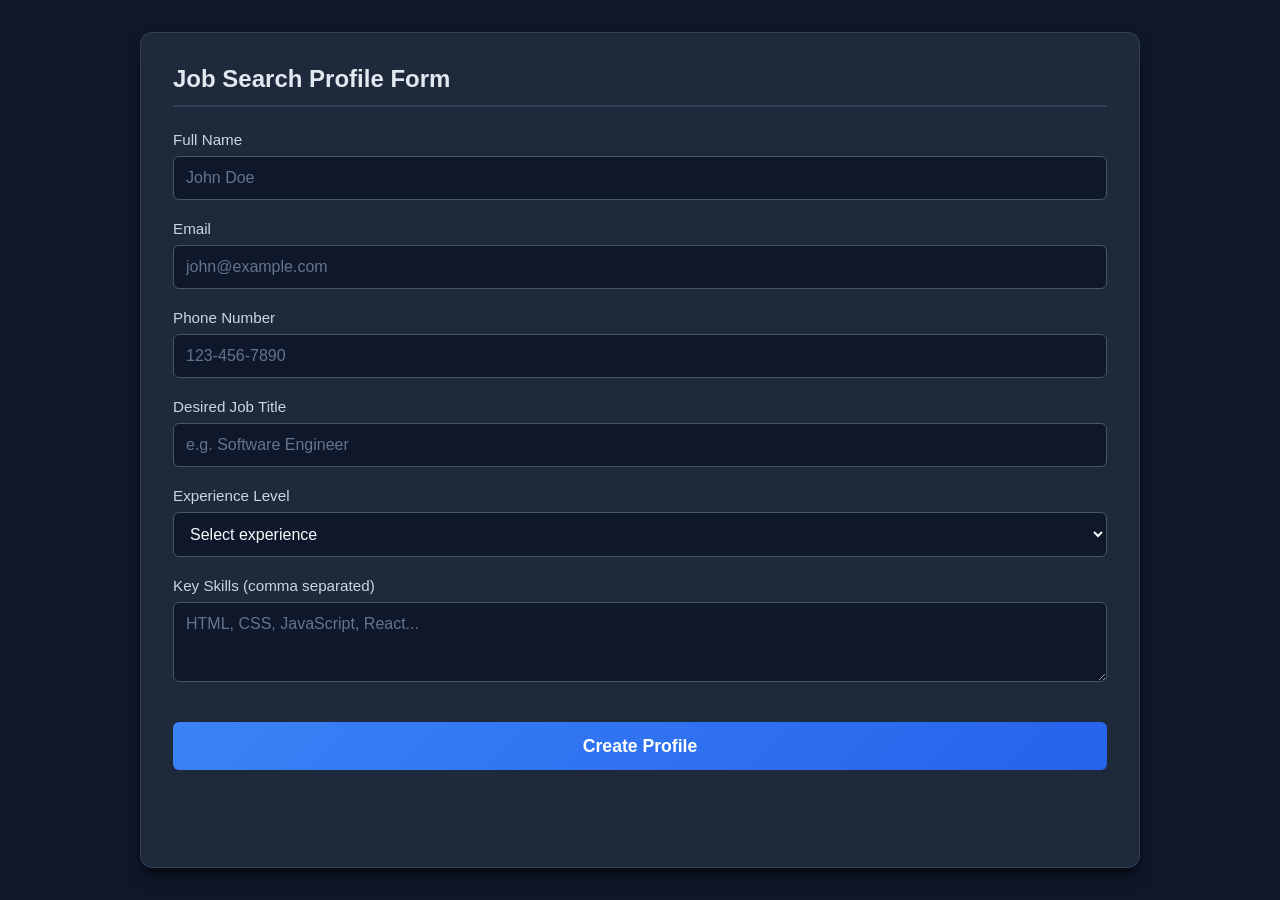
<file: Exp-3/index.html>
<!DOCTYPE html>
<html lang="en">

<head>
    <meta charset="UTF-8">
    <meta name="viewport" content="width=device-width, initial-scale=1.0">
    <title>Job Search Form</title>
    <link rel="stylesheet" href="style.css">
</head>

<body>
    <div class="container">
        
        <div class="form-section">
            <h2>Job Search Profile Form</h2>
            <form id="jobForm">
                <div class="input-group">
                    <label for="fullName">Full Name</label>
                    <input type="text" id="fullName" name="fullName" required placeholder="John Doe">
                </div>

                <div class="input-group">
                    <label for="email">Email</label>
                    <input type="email" id="email" name="email" required placeholder="john@example.com">
                </div>

                <div class="input-group">
                    <label for="phone">Phone Number</label>
                    <input type="tel" id="phone" name="phone" required placeholder="123-456-7890">
                </div>

                <div class="input-group">
                    <label for="jobTitle">Desired Job Title</label>
                    <input type="text" id="jobTitle" name="jobTitle" required placeholder="e.g. Software Engineer">
                </div>

                <div class="input-group">
                    <label for="experience">Experience Level</label>
                    <select id="experience" name="experience" required>
                        <option value="" disabled selected>Select experience</option>
                        <option value="Entry Level (0-2 years)">Entry Level (0-2 years)</option>
                        <option value="Mid Level (3-5 years)">Mid Level (3-5 years)</option>
                        <option value="Senior Level (5+ years)">Senior Level (5+ years)</option>
                        <option value="Executive">Executive</option>
                    </select>
                </div>

                <div class="input-group">
                    <label for="skills">Key Skills (comma separated)</label>
                    <textarea id="skills" name="skills" rows="3" required
                        placeholder="HTML, CSS, JavaScript, React..."></textarea>
                </div>

                <button type="submit" class="submit-btn">Create Profile</button>
            </form>
        </div>

       
        <div class="profile-section" id="profileSection" style="display: none;">
            <h2>User Profile</h2>
            <div class="profile-card">
                <div class="profile-header">
                    <div class="avatar" id="displayAvatar"></div>
                    <div>
                        <h3 id="displayFullName">Name</h3>
                        <p id="displayJobTitle" class="job-title">Job Title</p>
                    </div>
                </div>

                <div class="profile-details">
                    <div class="detail-item">
                        <strong>Email:</strong> <span id="displayEmail">email@example.com</span>
                    </div>
                    <div class="detail-item">
                        <strong>Phone:</strong> <span id="displayPhone">000-000-0000</span>
                    </div>
                    <div class="detail-item">
                        <strong>Experience:</strong> <span id="displayExperience">Level</span>
                    </div>
                    <div class="detail-item skills-container">
                        <strong>Skills:</strong>
                        <div id="displaySkills" class="skills-list">
                            <!-- Skill tags will go here -->
                        </div>
                    </div>
                </div>
            </div>
        </div>
    </div>

    <script src="script.js"></script>
</body>

</html>
</file>
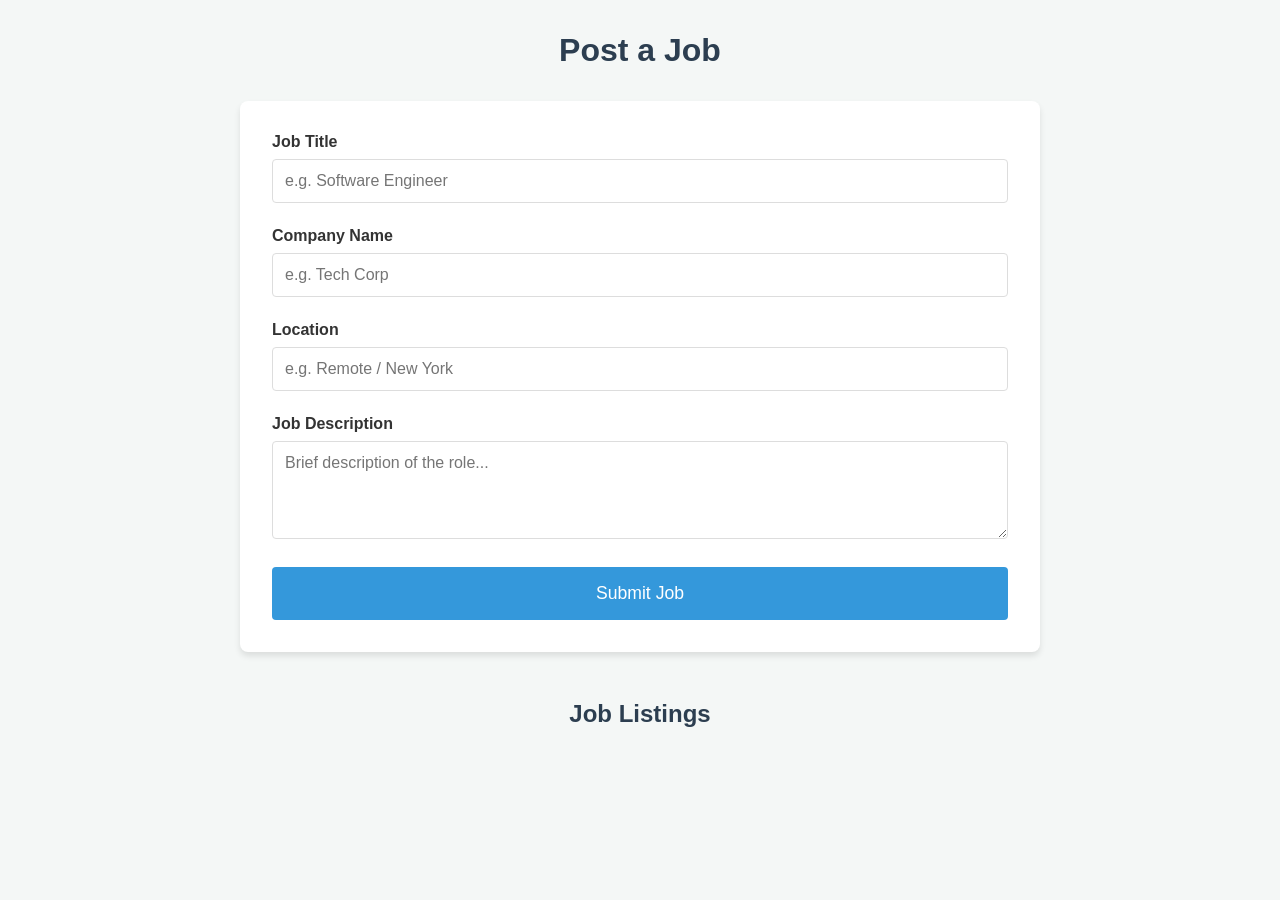
<file: exp-4/index.html>
<!DOCTYPE html>
<html lang="en">

<head>
    <meta charset="UTF-8">
    <meta name="viewport" content="width=device-width, initial-scale=1.0">
    <title>Exp 4 - Job Posting Form</title>
    <link rel="stylesheet" href="style.css">
</head>

<body>
    <div class="container">
        <h1>Post a Job</h1>
        <form id="jobForm">
            <div class="form-group">
                <label for="jobTitle">Job Title</label>
                <input type="text" id="jobTitle" required placeholder="e.g. Software Engineer">
            </div>

            <div class="form-group">
                <label for="companyName">Company Name</label>
                <input type="text" id="companyName" required placeholder="e.g. Tech Corp">
            </div>

            <div class="form-group">
                <label for="location">Location</label>
                <input type="text" id="location" required placeholder="e.g. Remote / New York">
            </div>

            <div class="form-group">
                <label for="description">Job Description</label>
                <textarea id="description" rows="4" required placeholder="Brief description of the role..."></textarea>
            </div>

            <button type="submit">Submit Job</button>
        </form>

        <h2>Job Listings</h2>
        <div id="jobContainer" class="job-container">
            
        </div>
    </div>

    <script src="script.js"></script>
</body>

</html>
</file>
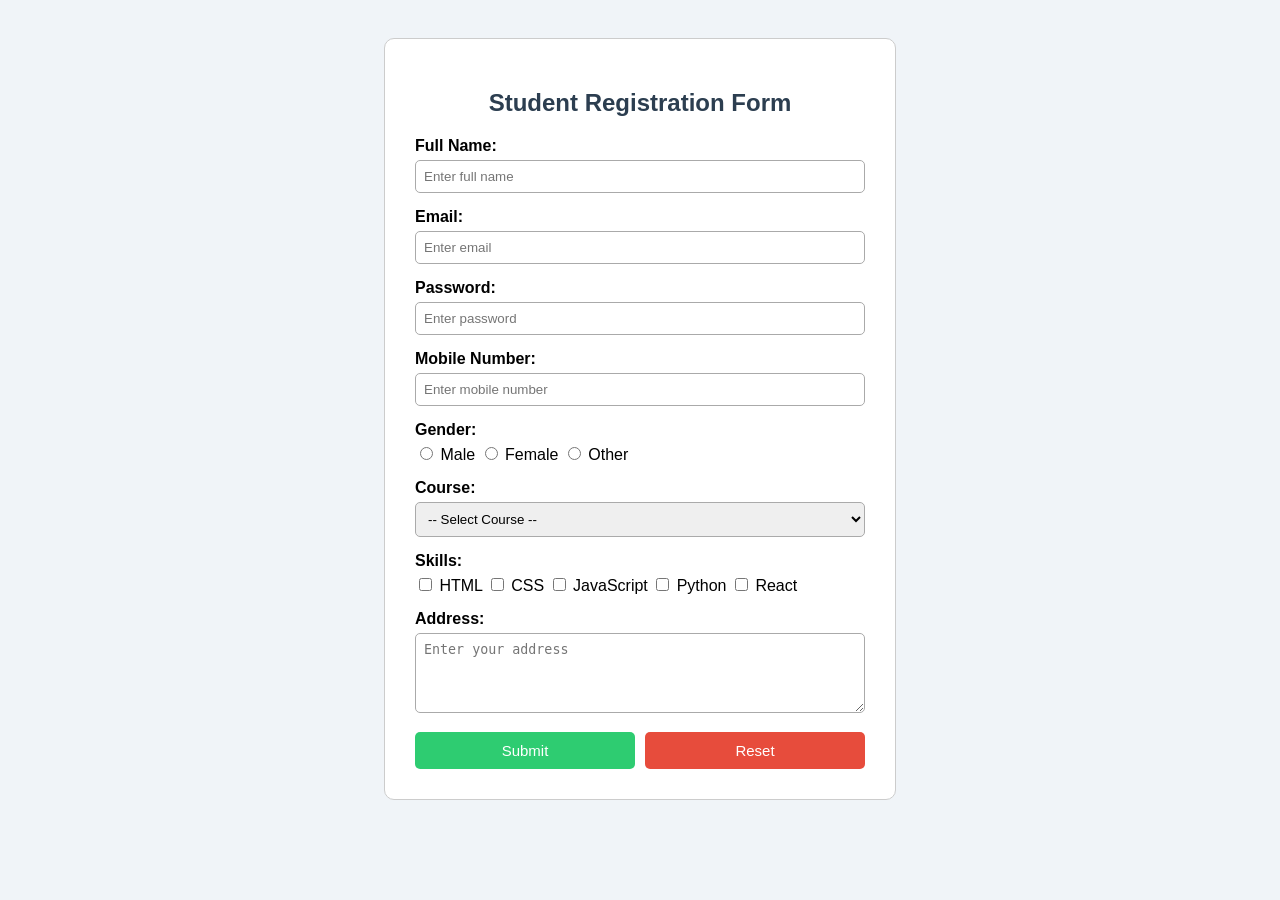
<file: LAB_EST/Ques1.html>
<!DOCTYPE html>
<html>
<head>
  <title>Student Registration Form</title>
  <style>
    body {
      font-family: Arial, sans-serif;
      background-color: #f0f4f8;
      padding: 30px;
    }

    .form-container {
      background-color: white;
      width: 450px;
      margin: auto;
      padding: 30px;
      border: 1px solid #ccc;
      border-radius: 10px;
    }

    h2 {
      text-align: center;
      color: #2c3e50;
    }

    .form-group {
      margin-bottom: 15px;
    }

    label {
      display: block;
      font-weight: bold;
      margin-bottom: 5px;
    }

    input[type="text"],
    input[type="email"],
    input[type="password"],
    input[type="tel"],
    select,
    textarea {
      width: 100%;
      padding: 8px;
      border: 1px solid #aaa;
      border-radius: 5px;
      box-sizing: border-box;
    }

    textarea {
      height: 80px;
      resize: vertical;
    }

    .btn-group {
      display: flex;
      gap: 10px;
      margin-top: 15px;
    }

    button {
      flex: 1;
      padding: 10px;
      font-size: 15px;
      border: none;
      border-radius: 5px;
      cursor: pointer;
    }

    button[type="submit"] {
      background-color: #2ecc71;
      color: white;
    }

    button[type="reset"] {
      background-color: #e74c3c;
      color: white;
    }

    button[type="submit"]:hover {
      background-color: #27ae60;
    }

    button[type="reset"]:hover {
      background-color: #c0392b;
    }
  </style>
</head>
<body>

  <div class="form-container">
    <h2>Student Registration Form</h2>
    <form>

      <div class="form-group">
        <label>Full Name:</label>
        <input type="text" placeholder="Enter full name">
      </div>

      <div class="form-group">
        <label>Email:</label>
        <input type="email" placeholder="Enter email">
      </div>

      <div class="form-group">
        <label>Password:</label>
        <input type="password" placeholder="Enter password">
      </div>

      <div class="form-group">
        <label>Mobile Number:</label>
        <input type="tel" placeholder="Enter mobile number">
      </div>

      <div class="form-group">
        <label>Gender:</label>
        <input type="radio" name="gender" value="male"> Male
        <input type="radio" name="gender" value="female"> Female
        <input type="radio" name="gender" value="other"> Other
      </div>

      <div class="form-group">
        <label>Course:</label>
        <select>
          <option value="">-- Select Course --</option>
          <option value="btech">B.Tech</option>
          <option value="bca">BCA</option>
          <option value="mca">MCA</option>
          <option value="mba">MBA</option>
        </select>
      </div>

      <div class="form-group">
        <label>Skills:</label>
        <input type="checkbox" value="html"> HTML
        <input type="checkbox" value="css"> CSS
        <input type="checkbox" value="js"> JavaScript
        <input type="checkbox" value="python"> Python
        <input type="checkbox" value="react"> React
      </div>

      <div class="form-group">
        <label>Address:</label>
        <textarea placeholder="Enter your address"></textarea>
      </div>

      <div class="btn-group">
        <button type="submit">Submit</button>
        <button type="reset">Reset</button>
      </div>

    </form>
  </div>

</body>
</html>
</file>
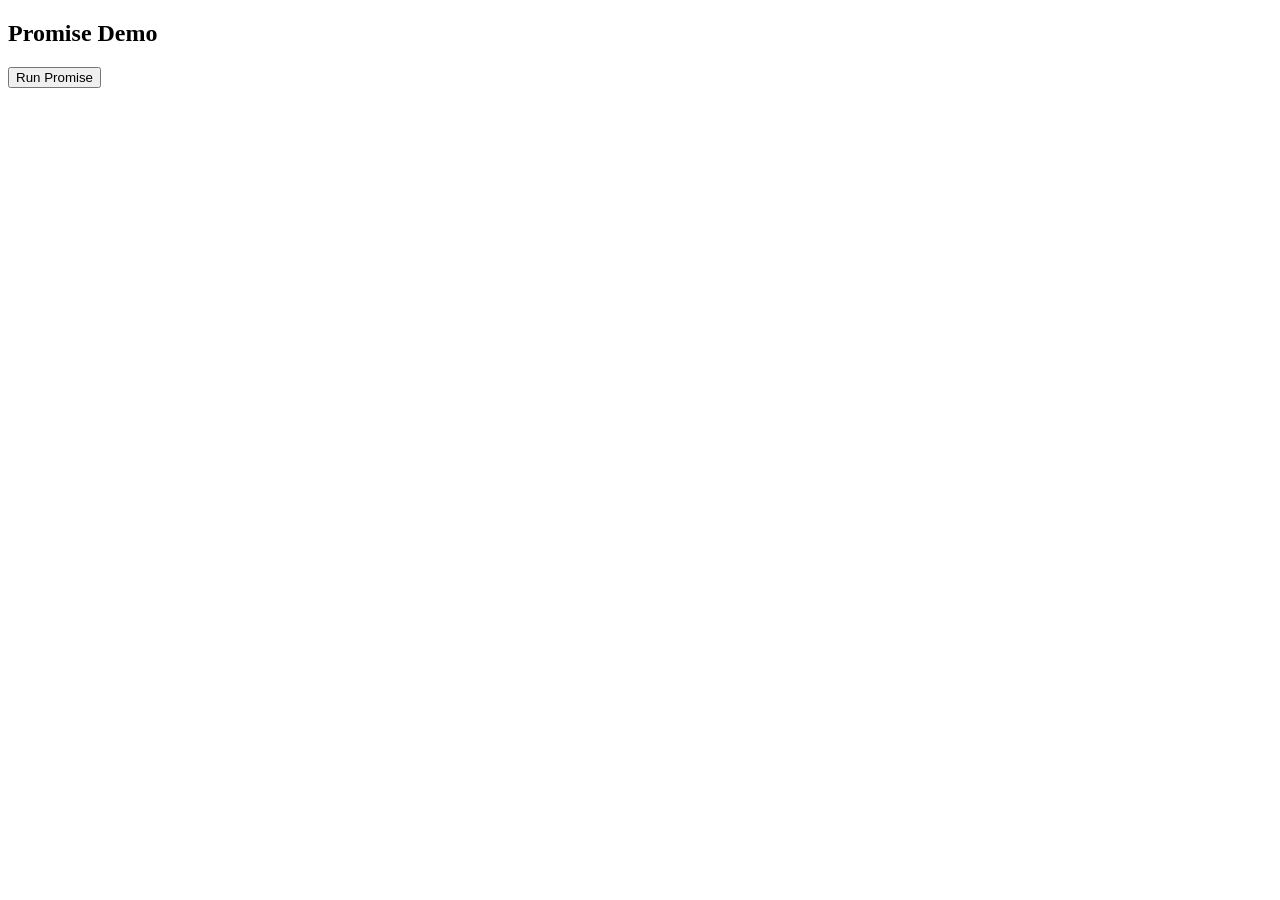
<file: lab_mst/question1.html>
<!DOCTYPE html>
<html>
<head>
    <title>Promise Example</title>
</head>
<body>

<h2>Promise Demo</h2>
<button onclick="runPromise()">Run Promise</button>

<script>

function runPromise() {

    const fetchData = new Promise(function(resolve, reject) {

        setTimeout(function() {
            resolve("Data fetched successfully");
        }, 2000);

    });

    fetchData
    .then(function(message) {
        console.log(message);
        alert(message);
    })
    .catch(function(error) {
        console.log(error);
    });

}

</script>

</body>
</html>
</file>
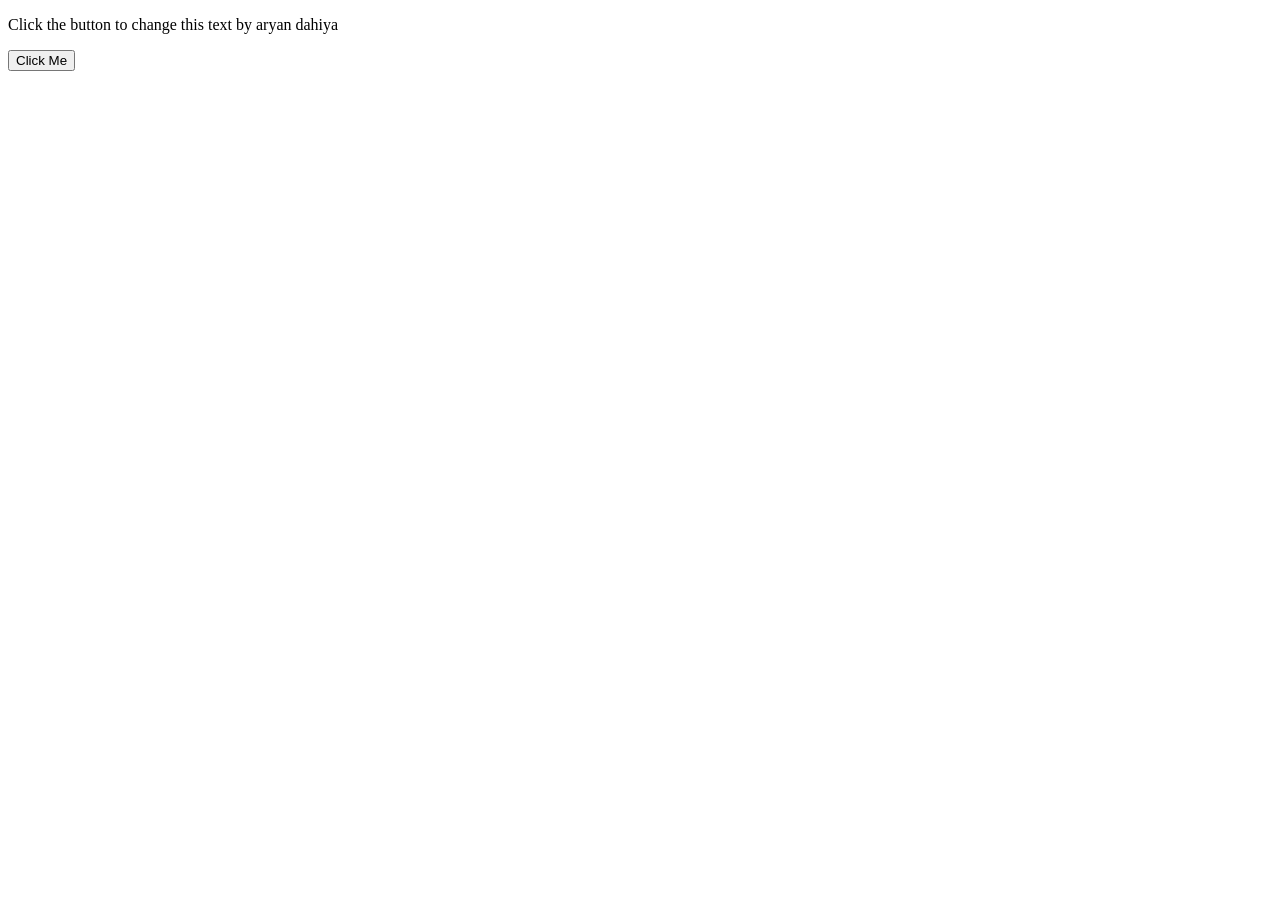
<file: lab_mst/question2.html>
<!DOCTYPE html>
<html>
<head>
    <title>DOM Manipulation Question 2</title>
</head>
<body>

<p id="text">Click the button to change this text by aryan dahiya</p>

<button onclick="changeText()">Click Me</button>

<script>

function changeText() {

    let para = document.getElementById("text");

    para.textContent = "Welcome to JavaScript DOM Manipulation";

    para.style.color = "blue";

    para.style.fontSize = "24px";

}

</script>

</body>
</html>
</file>
<file: Exp-3/style.css>
* {
    box-sizing: border-box;
    margin: 0;
    padding: 0;
    font-family: 'Segoe UI', Tahoma, Geneva, Verdana, sans-serif;
}

body {
    background-color: #0f172a;
    color: #f8fafc;
    display: flex;
    justify-content: center;
    padding: 2rem;
    min-height: 100vh;
}

.container {
    display: flex;
    flex-wrap: wrap;
    gap: 2rem;
    max-width: 1000px;
    width: 100%;
}

.form-section, .profile-section {
    background: #1e293b;
    border-radius: 12px;
    padding: 2rem;
    box-shadow: 0 10px 15px -3px rgba(0, 0, 0, 0.5), 0 4px 6px -2px rgba(0, 0, 0, 0.3);
    flex: 1;
    min-width: 320px;
    border: 1px solid #334155;
}

h2 {
    margin-bottom: 1.5rem;
    color: #e2e8f0;
    font-weight: 600;
    border-bottom: 2px solid #334155;
    padding-bottom: 0.75rem;
}

.input-group {
    margin-bottom: 1.25rem;
}

label {
    display: block;
    margin-bottom: 0.5rem;
    font-weight: 500;
    color: #cbd5e1;
    font-size: 0.95rem;
}

input, select, textarea {
    width: 100%;
    padding: 0.75rem;
    background-color: #0f172a;
    color: #f8fafc;
    border: 1px solid #475569;
    border-radius: 6px;
    font-size: 1rem;
    transition: all 0.3s ease;
}

input::placeholder, textarea::placeholder {
    color: #64748b;
}

input:focus, select:focus, textarea:focus {
    outline: none;
    border-color: #3b82f6;
    box-shadow: 0 0 0 3px rgba(59, 130, 246, 0.25);
}

.submit-btn {
    width: 100%;
    padding: 0.85rem;
    background: linear-gradient(135deg, #3b82f6 0%, #2563eb 100%);
    color: white;
    border: none;
    border-radius: 6px;
    font-size: 1.1rem;
    font-weight: 600;
    cursor: pointer;
    transition: transform 0.2s ease, box-shadow 0.2s ease;
    margin-top: 1rem;
}

.submit-btn:hover {
    transform: translateY(-2px);
    box-shadow: 0 4px 12px rgba(37, 99, 235, 0.4);
}

.submit-btn:active {
    transform: translateY(0);
}

/* Profile Section Styles */
.profile-card {
    background: #0f172a;
    border: 1px solid #334155;
    border-radius: 10px;
    padding: 1.75rem;
    animation: fadeIn 0.5s ease-out;
}

@keyframes fadeIn {
    from { opacity: 0; transform: translateY(10px); }
    to { opacity: 1; transform: translateY(0); }
}

.profile-header {
    display: flex;
    align-items: center;
    gap: 1.25rem;
    margin-bottom: 1.5rem;
    padding-bottom: 1.5rem;
    border-bottom: 1px solid #334155;
}

.avatar {
    width: 70px;
    height: 70px;
    background: linear-gradient(135deg, #8b5cf6 0%, #6366f1 100%);
    color: white;
    border-radius: 50%;
    display: flex;
    justify-content: center;
    align-items: center;
    font-size: 1.75rem;
    font-weight: bold;
    box-shadow: 0 4px 10px rgba(99, 102, 241, 0.4);
}

.job-title {
    color: #94a3b8;
    font-size: 1rem;
    margin-top: 0.25rem;
    font-weight: 500;
}

.detail-item {
    margin-bottom: 1rem;
    font-size: 1rem;
    display: flex;
    align-items: baseline;
}

.detail-item strong {
    color: #94a3b8;
    display: inline-block;
    width: 110px;
    flex-shrink: 0;
}

.skills-container {
    margin-top: 1.5rem;
    flex-direction: column;
    align-items: flex-start;
}

.skills-container strong {
    margin-bottom: 0.75rem;
}

.skills-list {
    display: flex;
    flex-wrap: wrap;
    gap: 0.6rem;
    width: 100%;
}

.skill-tag {
    background-color: #1e293b;
    color: #38bdf8;
    padding: 0.35rem 0.85rem;
    border-radius: 20px;
    font-size: 0.85rem;
    font-weight: 500;
    border: 1px solid #0369a1;
    transition: all 0.3s ease;
}

.skill-tag:hover {
    background-color: #0c4a6e;
    color: #bae6fd;
    transform: translateY(-2px);
}
</file>
<file: exp-4/style.css>
* {
    box-sizing: border-box;
    margin: 0;
    padding: 0;
    font-family: 'Segoe UI', Tahoma, Geneva, Verdana, sans-serif;
}

body {
    background-color: #f4f7f6;
    color: #333;
    padding: 2rem;
}

.container {
    max-width: 800px;
    margin: 0 auto;
}

h1 {
    text-align: center;
    margin-bottom: 2rem;
    color: #2c3e50;
}

h2 {
    margin-top: 3rem;
    margin-bottom: 1.5rem;
    color: #2c3e50;
    text-align: center;
}

form {
    background: #fff;
    padding: 2rem;
    border-radius: 8px;
    box-shadow: 0 4px 6px rgba(0, 0, 0, 0.1);
}

.form-group {
    margin-bottom: 1.5rem;
}

label {
    display: block;
    margin-bottom: 0.5rem;
    font-weight: 600;
}

input,
textarea {
    width: 100%;
    padding: 0.75rem;
    border: 1px solid #ddd;
    border-radius: 4px;
    font-size: 1rem;
}

input:focus,
textarea:focus {
    outline: none;
    border-color: #3498db;
    box-shadow: 0 0 0 2px rgba(52, 152, 219, 0.2);
}

button[type="submit"] {
    display: block;
    width: 100%;
    padding: 1rem;
    background-color: #3498db;
    color: white;
    border: none;
    border-radius: 4px;
    font-size: 1.1rem;
    cursor: pointer;
    transition: background-color 0.3s;
}

button[type="submit"]:hover {
    background-color: #2980b9;
}

.job-container {
    display: grid;
    grid-template-columns: repeat(auto-fill, minmax(300px, 1fr));
    gap: 1.5rem;
}

.job-card {
    background: #fff;
    padding: 1.5rem;
    border-radius: 8px;
    box-shadow: 0 4px 6px rgba(0, 0, 0, 0.1);
    transition: transform 0.3s, box-shadow 0.3s;
    border-left: 4px solid #3498db;
    display: flex;
    flex-direction: column;
}

.job-card:hover {
    transform: translateY(-5px);
    box-shadow: 0 6px 12px rgba(0, 0, 0, 0.15);
}

.job-title {
    font-size: 1.25rem;
    color: #2c3e50;
    margin-bottom: 0.5rem;
}

.company-name {
    font-weight: bold;
    color: #7f8c8d;
    margin-bottom: 0.5rem;
}

.job-location {
    font-size: 0.9rem;
    color: #95a5a6;
    margin-bottom: 1rem;
    display: flex;
    align-items: center;
    gap: 0.5rem;
}

.job-description {
    font-size: 1rem;
    line-height: 1.5;
    color: #444;
    flex-grow: 1;
}

.delete-btn {
    margin-top: 1.5rem;
    padding: 0.5rem 1rem;
    background-color: #e74c3c;
    color: white;
    border: none;
    border-radius: 4px;
    cursor: pointer;
    font-size: 0.9rem;
    transition: background-color 0.3s;
    align-self: flex-start;
}

.delete-btn:hover {
    background-color: #c0392b;
}
</file>
